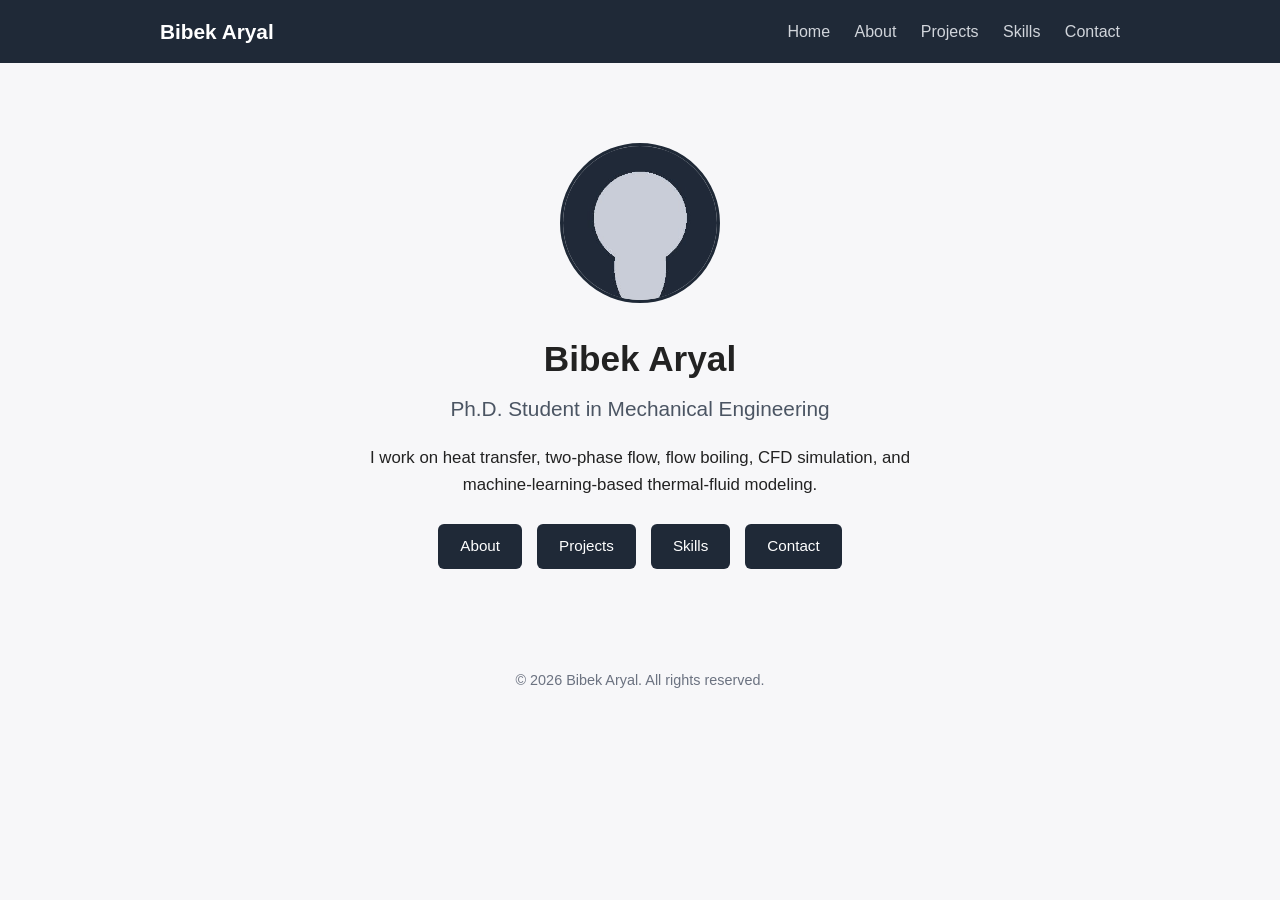
<file: docs/index.html>
<!-- index.html -->
<!-- This is the Home page. It "extends" base.html, so it automatically gets the
     navbar, footer, and CSS link from base.html. We only need to write the middle part. -->
<!-- base.html -->
<!-- This is the shared layout for every page: it has the head, the navigation bar,
     and the footer. Other pages "extend" this file and fill in the content block below. -->
<!DOCTYPE html>
<html lang="en">
<head>
    <meta charset="UTF-8">
    <!-- Makes the site scale correctly on phones and tablets -->
    <meta name="viewport" content="width=device-width, initial-scale=1.0">

    <!-- The title block below lets each page set its own browser tab title -->
    <title>Home | Bibek Aryal</title>

    <!-- Link to our CSS file. url_for() builds the correct path to static files. -->
    <link rel="stylesheet" href="static/css/style.css">
</head>
<body>

    <!-- Navigation bar shown on every page -->
    <header class="navbar">
        <div class="nav-container">
            <a href="index.html" class="nav-logo">Bibek Aryal</a>
            <nav class="nav-links">
                <a href="index.html">Home</a>
                <a href="about/index.html">About</a>
                <a href="projects/index.html">Projects</a>
                <a href="skills/index.html">Skills</a>
                <a href="contact/index.html">Contact</a>
            </nav>
        </div>
    </header>

    <!-- Main content area: each page fills this block with its own content -->
    <main class="content">
        
<section class="hero">
    <img src="static/images/profile.jpg"
         alt="Photo of Bibek Aryal" class="profile-pic">

    <h1>Bibek Aryal</h1>
    <h2>Ph.D. Student in Mechanical Engineering</h2>

    <p class="intro">
        I work on heat transfer, two-phase flow, flow boiling, CFD simulation,
        and machine-learning-based thermal-fluid modeling.
    </p>

    <!-- Buttons that link to the other pages -->
    <div class="button-group">
        <a href="about/index.html" class="btn">About</a>
        <a href="projects/index.html" class="btn">Projects</a>
        <a href="skills/index.html" class="btn">Skills</a>
        <a href="contact/index.html" class="btn">Contact</a>
    </div>
</section>

    </main>

    <!-- Footer shown on every page -->
    <footer class="footer">
        <p>&copy; 2026 Bibek Aryal. All rights reserved.</p>
    </footer>

</body>
</html>
</file>
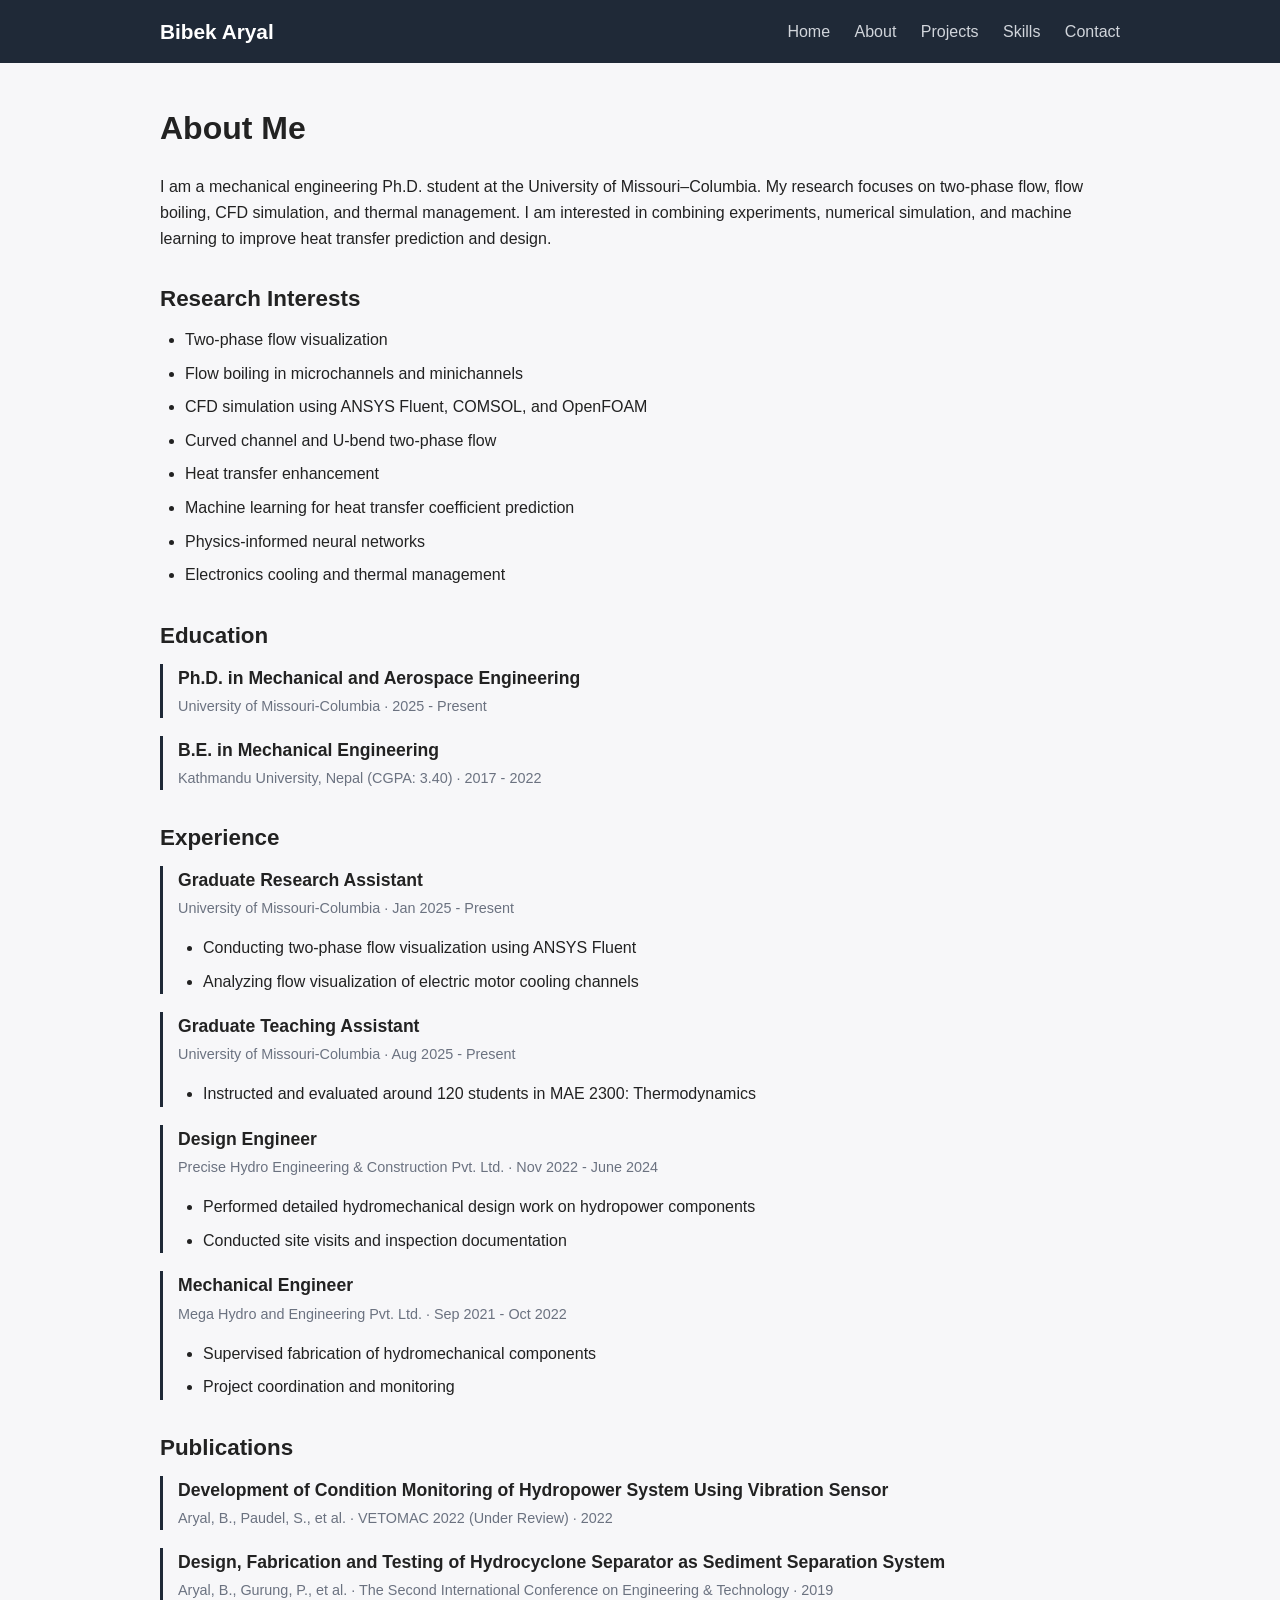
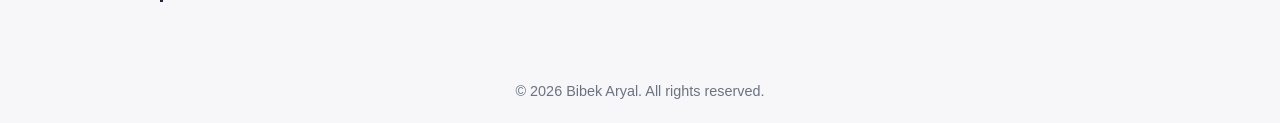
<file: docs/about/index.html>
<!-- about.html -->
<!-- The About page. "research_interests" is a Python list passed in from app.py
     (see the about() function). We loop over it with a Jinja for-loop tag. -->
<!-- base.html -->
<!-- This is the shared layout for every page: it has the head, the navigation bar,
     and the footer. Other pages "extend" this file and fill in the content block below. -->
<!DOCTYPE html>
<html lang="en">
<head>
    <meta charset="UTF-8">
    <!-- Makes the site scale correctly on phones and tablets -->
    <meta name="viewport" content="width=device-width, initial-scale=1.0">

    <!-- The title block below lets each page set its own browser tab title -->
    <title>About | Bibek Aryal</title>

    <!-- Link to our CSS file. url_for() builds the correct path to static files. -->
    <link rel="stylesheet" href="../static/css/style.css">
</head>
<body>

    <!-- Navigation bar shown on every page -->
    <header class="navbar">
        <div class="nav-container">
            <a href="../index.html" class="nav-logo">Bibek Aryal</a>
            <nav class="nav-links">
                <a href="../index.html">Home</a>
                <a href="index.html">About</a>
                <a href="../projects/index.html">Projects</a>
                <a href="../skills/index.html">Skills</a>
                <a href="../contact/index.html">Contact</a>
            </nav>
        </div>
    </header>

    <!-- Main content area: each page fills this block with its own content -->
    <main class="content">
        
<section class="page-section">
    <h1>About Me</h1>

    <p>
        I am a mechanical engineering Ph.D. student at the University of
        Missouri&ndash;Columbia. My research focuses on two-phase flow, flow
        boiling, CFD simulation, and thermal management. I am interested in
        combining experiments, numerical simulation, and machine learning to
        improve heat transfer prediction and design.
    </p>

    <h2>Research Interests</h2>
    <ul class="interest-list">
        <!-- The for loop below repeats for every item in the research_interests list -->
        
        <li>Two-phase flow visualization</li>
        
        <li>Flow boiling in microchannels and minichannels</li>
        
        <li>CFD simulation using ANSYS Fluent, COMSOL, and OpenFOAM</li>
        
        <li>Curved channel and U-bend two-phase flow</li>
        
        <li>Heat transfer enhancement</li>
        
        <li>Machine learning for heat transfer coefficient prediction</li>
        
        <li>Physics-informed neural networks</li>
        
        <li>Electronics cooling and thermal management</li>
        
    </ul>

    <h2>Education</h2>
    <!-- Each item in "education" is a dictionary, so we use dot notation like item.degree -->
    
    <div class="timeline-item">
        <h3>Ph.D. in Mechanical and Aerospace Engineering</h3>
        <p class="timeline-meta">University of Missouri-Columbia &middot; 2025 - Present</p>
    </div>
    
    <div class="timeline-item">
        <h3>B.E. in Mechanical Engineering</h3>
        <p class="timeline-meta">Kathmandu University, Nepal (CGPA: 3.40) &middot; 2017 - 2022</p>
    </div>
    

    <h2>Experience</h2>
    
    <div class="timeline-item">
        <h3>Graduate Research Assistant</h3>
        <p class="timeline-meta">University of Missouri-Columbia &middot; Jan 2025 - Present</p>
        <ul class="interest-list">
            <!-- job.details is itself a list, so this is a for loop inside a for loop -->
            
            <li>Conducting two-phase flow visualization using ANSYS Fluent</li>
            
            <li>Analyzing flow visualization of electric motor cooling channels</li>
            
        </ul>
    </div>
    
    <div class="timeline-item">
        <h3>Graduate Teaching Assistant</h3>
        <p class="timeline-meta">University of Missouri-Columbia &middot; Aug 2025 - Present</p>
        <ul class="interest-list">
            <!-- job.details is itself a list, so this is a for loop inside a for loop -->
            
            <li>Instructed and evaluated around 120 students in MAE 2300: Thermodynamics</li>
            
        </ul>
    </div>
    
    <div class="timeline-item">
        <h3>Design Engineer</h3>
        <p class="timeline-meta">Precise Hydro Engineering &amp; Construction Pvt. Ltd. &middot; Nov 2022 - June 2024</p>
        <ul class="interest-list">
            <!-- job.details is itself a list, so this is a for loop inside a for loop -->
            
            <li>Performed detailed hydromechanical design work on hydropower components</li>
            
            <li>Conducted site visits and inspection documentation</li>
            
        </ul>
    </div>
    
    <div class="timeline-item">
        <h3>Mechanical Engineer</h3>
        <p class="timeline-meta">Mega Hydro and Engineering Pvt. Ltd. &middot; Sep 2021 - Oct 2022</p>
        <ul class="interest-list">
            <!-- job.details is itself a list, so this is a for loop inside a for loop -->
            
            <li>Supervised fabrication of hydromechanical components</li>
            
            <li>Project coordination and monitoring</li>
            
        </ul>
    </div>
    

    <h2>Publications</h2>
    
    <div class="timeline-item">
        <h3>Development of Condition Monitoring of Hydropower System Using Vibration Sensor</h3>
        <p class="timeline-meta">Aryal, B., Paudel, S., et al. &middot; VETOMAC 2022 (Under Review) &middot; 2022</p>
    </div>
    
    <div class="timeline-item">
        <h3>Design, Fabrication and Testing of Hydrocyclone Separator as Sediment Separation System</h3>
        <p class="timeline-meta">Aryal, B., Gurung, P., et al. &middot; The Second International Conference on Engineering &amp; Technology &middot; 2019</p>
    </div>
    
</section>

    </main>

    <!-- Footer shown on every page -->
    <footer class="footer">
        <p>&copy; 2026 Bibek Aryal. All rights reserved.</p>
    </footer>

</body>
</html>
</file>
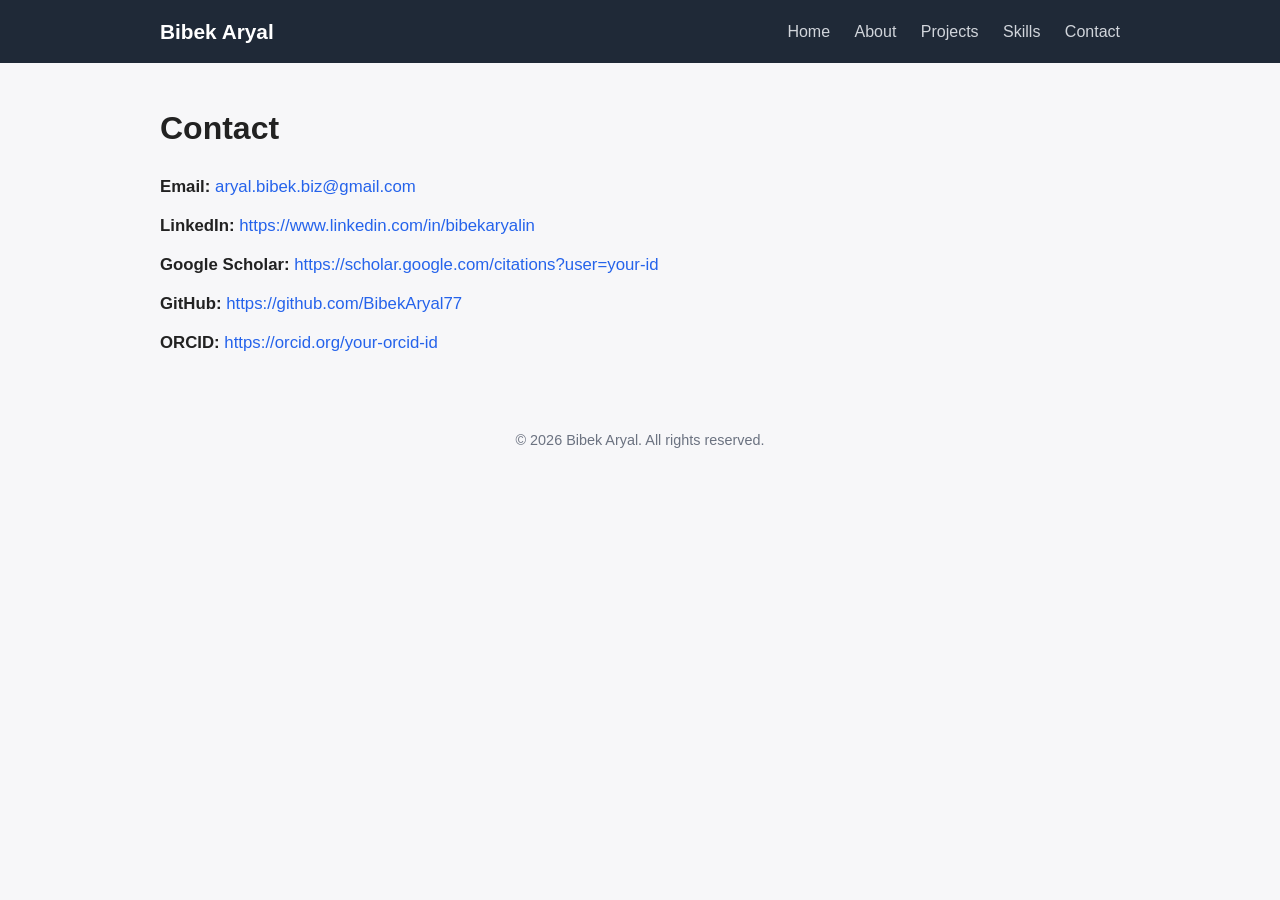
<file: docs/contact/index.html>
<!-- contact.html -->
<!-- The Contact page. "contact" is a dictionary of links passed in from app.py.
     Update the values in app.py's contact_info dictionary to change these links. -->
<!-- base.html -->
<!-- This is the shared layout for every page: it has the head, the navigation bar,
     and the footer. Other pages "extend" this file and fill in the content block below. -->
<!DOCTYPE html>
<html lang="en">
<head>
    <meta charset="UTF-8">
    <!-- Makes the site scale correctly on phones and tablets -->
    <meta name="viewport" content="width=device-width, initial-scale=1.0">

    <!-- The title block below lets each page set its own browser tab title -->
    <title>Contact | Bibek Aryal</title>

    <!-- Link to our CSS file. url_for() builds the correct path to static files. -->
    <link rel="stylesheet" href="../static/css/style.css">
</head>
<body>

    <!-- Navigation bar shown on every page -->
    <header class="navbar">
        <div class="nav-container">
            <a href="../index.html" class="nav-logo">Bibek Aryal</a>
            <nav class="nav-links">
                <a href="../index.html">Home</a>
                <a href="../about/index.html">About</a>
                <a href="../projects/index.html">Projects</a>
                <a href="../skills/index.html">Skills</a>
                <a href="index.html">Contact</a>
            </nav>
        </div>
    </header>

    <!-- Main content area: each page fills this block with its own content -->
    <main class="content">
        
<section class="page-section">
    <h1>Contact</h1>

    <ul class="contact-list">
        <li>
            <strong>Email:</strong>
            <a href="mailto:aryal.bibek.biz@gmail.com">aryal.bibek.biz@gmail.com</a>
        </li>
        <li>
            <strong>LinkedIn:</strong>
            <a href="https://www.linkedin.com/in/bibekaryalin" target="_blank" rel="noopener">https://www.linkedin.com/in/bibekaryalin</a>
        </li>
        <li>
            <strong>Google Scholar:</strong>
            <a href="https://scholar.google.com/citations?user=your-id" target="_blank" rel="noopener">https://scholar.google.com/citations?user=your-id</a>
        </li>
        <li>
            <strong>GitHub:</strong>
            <a href="https://github.com/BibekAryal77" target="_blank" rel="noopener">https://github.com/BibekAryal77</a>
        </li>
        <li>
            <strong>ORCID:</strong>
            <a href="https://orcid.org/your-orcid-id" target="_blank" rel="noopener">https://orcid.org/your-orcid-id</a>
        </li>
    </ul>
</section>

    </main>

    <!-- Footer shown on every page -->
    <footer class="footer">
        <p>&copy; 2026 Bibek Aryal. All rights reserved.</p>
    </footer>

</body>
</html>
</file>
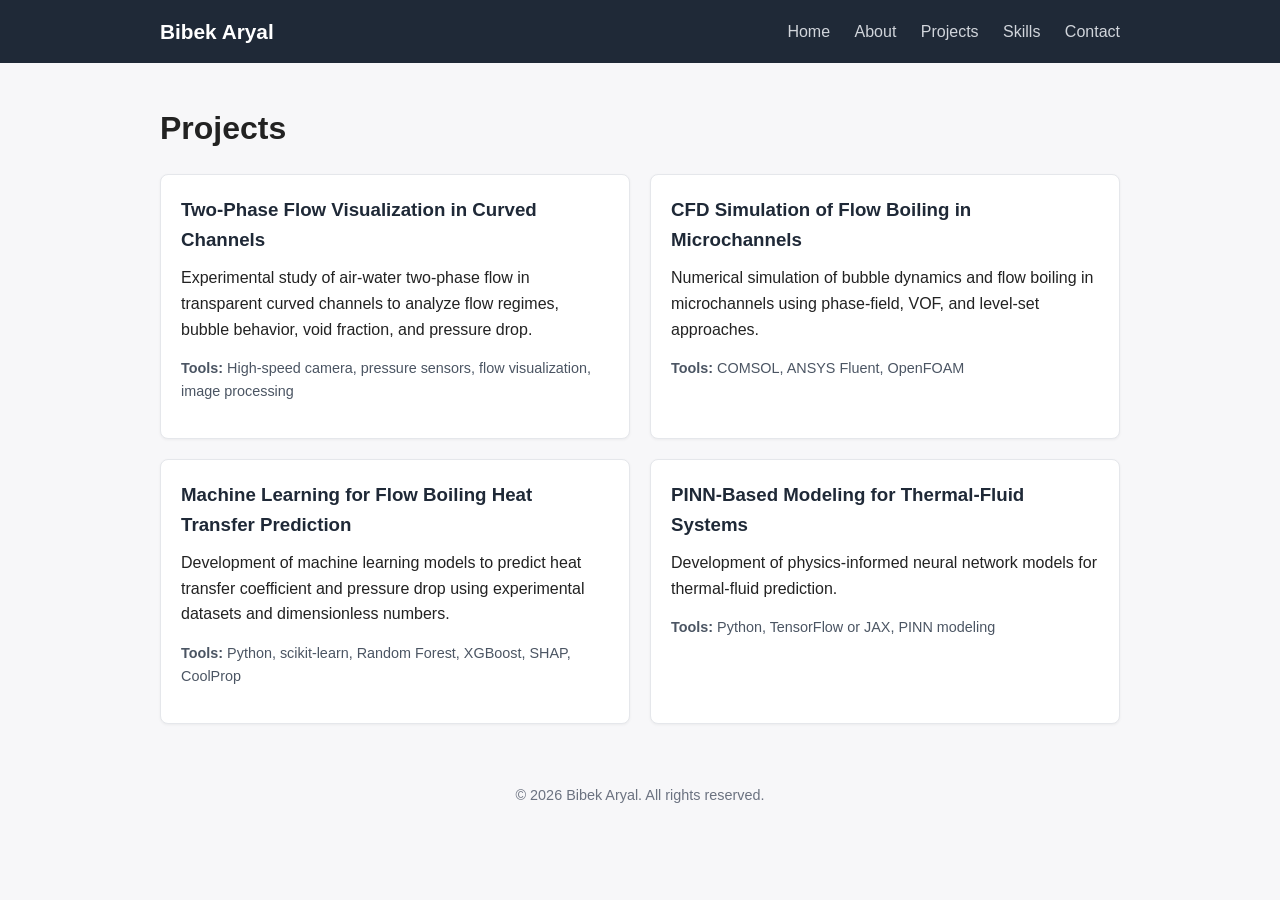
<file: docs/projects/index.html>
<!-- projects.html -->
<!-- The Projects page. "projects" is a list of dictionaries passed in from app.py.
     We loop over it and build one "card" per project. -->
<!-- base.html -->
<!-- This is the shared layout for every page: it has the head, the navigation bar,
     and the footer. Other pages "extend" this file and fill in the content block below. -->
<!DOCTYPE html>
<html lang="en">
<head>
    <meta charset="UTF-8">
    <!-- Makes the site scale correctly on phones and tablets -->
    <meta name="viewport" content="width=device-width, initial-scale=1.0">

    <!-- The title block below lets each page set its own browser tab title -->
    <title>Projects | Bibek Aryal</title>

    <!-- Link to our CSS file. url_for() builds the correct path to static files. -->
    <link rel="stylesheet" href="../static/css/style.css">
</head>
<body>

    <!-- Navigation bar shown on every page -->
    <header class="navbar">
        <div class="nav-container">
            <a href="../index.html" class="nav-logo">Bibek Aryal</a>
            <nav class="nav-links">
                <a href="../index.html">Home</a>
                <a href="../about/index.html">About</a>
                <a href="index.html">Projects</a>
                <a href="../skills/index.html">Skills</a>
                <a href="../contact/index.html">Contact</a>
            </nav>
        </div>
    </header>

    <!-- Main content area: each page fills this block with its own content -->
    <main class="content">
        
<section class="page-section">
    <h1>Projects</h1>

    <div class="project-grid">
        <!-- Loop through each project dictionary in the list -->
        
        <div class="project-card">
            <h3>Two-Phase Flow Visualization in Curved Channels</h3>
            <p>Experimental study of air-water two-phase flow in transparent curved channels to analyze flow regimes, bubble behavior, void fraction, and pressure drop.</p>
            <p class="tools"><strong>Tools:</strong> High-speed camera, pressure sensors, flow visualization, image processing</p>
        </div>
        
        <div class="project-card">
            <h3>CFD Simulation of Flow Boiling in Microchannels</h3>
            <p>Numerical simulation of bubble dynamics and flow boiling in microchannels using phase-field, VOF, and level-set approaches.</p>
            <p class="tools"><strong>Tools:</strong> COMSOL, ANSYS Fluent, OpenFOAM</p>
        </div>
        
        <div class="project-card">
            <h3>Machine Learning for Flow Boiling Heat Transfer Prediction</h3>
            <p>Development of machine learning models to predict heat transfer coefficient and pressure drop using experimental datasets and dimensionless numbers.</p>
            <p class="tools"><strong>Tools:</strong> Python, scikit-learn, Random Forest, XGBoost, SHAP, CoolProp</p>
        </div>
        
        <div class="project-card">
            <h3>PINN-Based Modeling for Thermal-Fluid Systems</h3>
            <p>Development of physics-informed neural network models for thermal-fluid prediction.</p>
            <p class="tools"><strong>Tools:</strong> Python, TensorFlow or JAX, PINN modeling</p>
        </div>
        
    </div>
</section>

    </main>

    <!-- Footer shown on every page -->
    <footer class="footer">
        <p>&copy; 2026 Bibek Aryal. All rights reserved.</p>
    </footer>

</body>
</html>
</file>
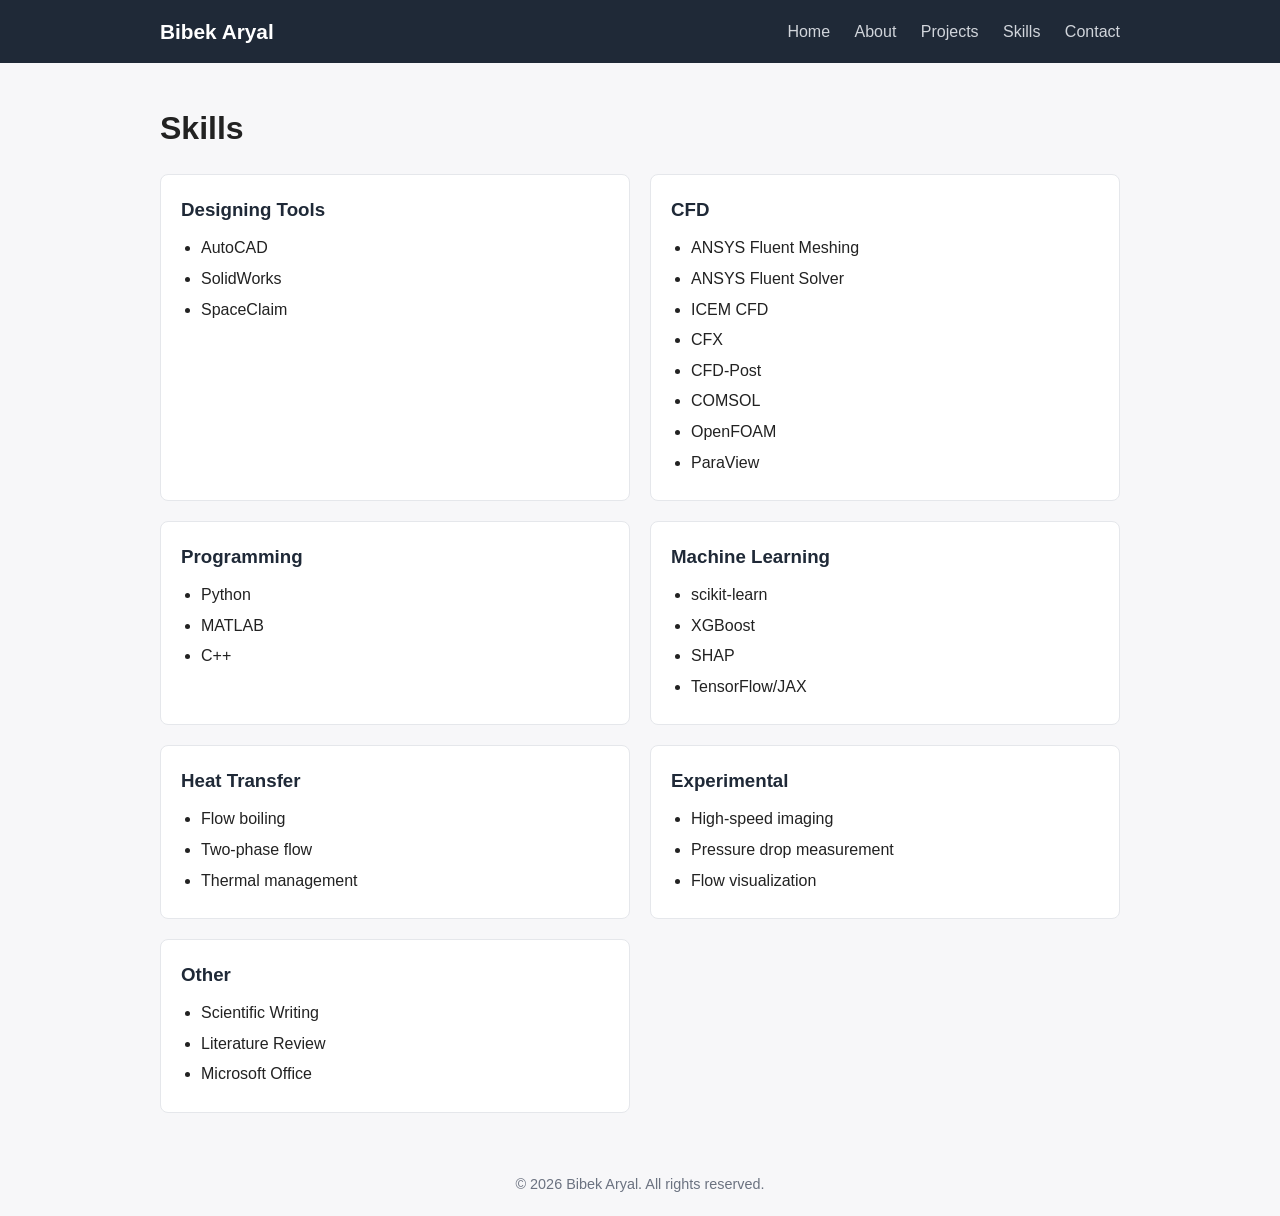
<file: docs/skills/index.html>
<!-- skills.html -->
<!-- The Skills page. "skills" is a Python dictionary passed in from app.py, where
     each key is a category name and each value is a list of skills in that category. -->
<!-- base.html -->
<!-- This is the shared layout for every page: it has the head, the navigation bar,
     and the footer. Other pages "extend" this file and fill in the content block below. -->
<!DOCTYPE html>
<html lang="en">
<head>
    <meta charset="UTF-8">
    <!-- Makes the site scale correctly on phones and tablets -->
    <meta name="viewport" content="width=device-width, initial-scale=1.0">

    <!-- The title block below lets each page set its own browser tab title -->
    <title>Skills | Bibek Aryal</title>

    <!-- Link to our CSS file. url_for() builds the correct path to static files. -->
    <link rel="stylesheet" href="../static/css/style.css">
</head>
<body>

    <!-- Navigation bar shown on every page -->
    <header class="navbar">
        <div class="nav-container">
            <a href="../index.html" class="nav-logo">Bibek Aryal</a>
            <nav class="nav-links">
                <a href="../index.html">Home</a>
                <a href="../about/index.html">About</a>
                <a href="../projects/index.html">Projects</a>
                <a href="index.html">Skills</a>
                <a href="../contact/index.html">Contact</a>
            </nav>
        </div>
    </header>

    <!-- Main content area: each page fills this block with its own content -->
    <main class="content">
        
<section class="page-section">
    <h1>Skills</h1>

    <div class="skills-grid">
        <!-- .items() loops through each (category, skill_list) pair in the dictionary -->
        
        <div class="skill-group">
            <h3>Designing Tools</h3>
            <ul>
                
                <li>AutoCAD</li>
                
                <li>SolidWorks</li>
                
                <li>SpaceClaim</li>
                
            </ul>
        </div>
        
        <div class="skill-group">
            <h3>CFD</h3>
            <ul>
                
                <li>ANSYS Fluent Meshing</li>
                
                <li>ANSYS Fluent Solver</li>
                
                <li>ICEM CFD</li>
                
                <li>CFX</li>
                
                <li>CFD-Post</li>
                
                <li>COMSOL</li>
                
                <li>OpenFOAM</li>
                
                <li>ParaView</li>
                
            </ul>
        </div>
        
        <div class="skill-group">
            <h3>Programming</h3>
            <ul>
                
                <li>Python</li>
                
                <li>MATLAB</li>
                
                <li>C++</li>
                
            </ul>
        </div>
        
        <div class="skill-group">
            <h3>Machine Learning</h3>
            <ul>
                
                <li>scikit-learn</li>
                
                <li>XGBoost</li>
                
                <li>SHAP</li>
                
                <li>TensorFlow/JAX</li>
                
            </ul>
        </div>
        
        <div class="skill-group">
            <h3>Heat Transfer</h3>
            <ul>
                
                <li>Flow boiling</li>
                
                <li>Two-phase flow</li>
                
                <li>Thermal management</li>
                
            </ul>
        </div>
        
        <div class="skill-group">
            <h3>Experimental</h3>
            <ul>
                
                <li>High-speed imaging</li>
                
                <li>Pressure drop measurement</li>
                
                <li>Flow visualization</li>
                
            </ul>
        </div>
        
        <div class="skill-group">
            <h3>Other</h3>
            <ul>
                
                <li>Scientific Writing</li>
                
                <li>Literature Review</li>
                
                <li>Microsoft Office</li>
                
            </ul>
        </div>
        
    </div>
</section>

    </main>

    <!-- Footer shown on every page -->
    <footer class="footer">
        <p>&copy; 2026 Bibek Aryal. All rights reserved.</p>
    </footer>

</body>
</html>
</file>
<file: docs/static/css/style.css>
/* style.css
   Simple stylesheet for the whole website.
   Every page links to this one file through base.html. */

/* --- Reset & base styles --- */
* {
    box-sizing: border-box; /* padding/border are included in element width, not added on top */
    margin: 0;
    padding: 0;
}

body {
    font-family: Arial, Helvetica, sans-serif;
    color: #222;
    line-height: 1.6;
    background-color: #f7f7f9;
}

/* --- Navigation bar --- */
.navbar {
    background-color: #1f2937; /* dark blue-gray */
    padding: 15px 0;
}

.nav-container {
    max-width: 1000px;
    margin: 0 auto;
    display: flex;
    justify-content: space-between;
    align-items: center;
    padding: 0 20px;
    flex-wrap: wrap;
}

.nav-logo {
    color: #fff;
    font-size: 1.3rem;
    font-weight: bold;
    text-decoration: none;
}

.nav-links a {
    color: #d1d5db;
    text-decoration: none;
    margin-left: 20px;
    font-size: 1rem;
}

.nav-links a:hover {
    color: #ffffff;
}

/* --- Main content area --- */
.content {
    max-width: 1000px;
    margin: 0 auto;
    padding: 40px 20px;
}

/* --- Home page hero section --- */
.hero {
    text-align: center;
    padding: 40px 20px;
}

.profile-pic {
    width: 160px;
    height: 160px;
    border-radius: 50%; /* makes the image a circle */
    object-fit: cover;
    margin-bottom: 20px;
    border: 3px solid #1f2937;
}

.hero h1 {
    font-size: 2.2rem;
    margin-bottom: 5px;
}

.hero h2 {
    font-size: 1.3rem;
    font-weight: normal;
    color: #4b5563;
    margin-bottom: 20px;
}

.intro {
    max-width: 600px;
    margin: 0 auto 25px auto;
    font-size: 1.05rem;
}

/* Buttons on the home page */
.button-group {
    display: flex;
    justify-content: center;
    gap: 15px;
    flex-wrap: wrap;
}

.btn {
    background-color: #1f2937;
    color: #fff;
    text-decoration: none;
    padding: 10px 22px;
    border-radius: 6px;
    font-size: 0.95rem;
    transition: background-color 0.2s ease;
}

.btn:hover {
    background-color: #374151;
}

/* --- General page sections (About, Skills, Contact) --- */
.page-section h1 {
    font-size: 2rem;
    margin-bottom: 20px;
}

.page-section h2 {
    font-size: 1.4rem;
    margin-top: 30px;
    margin-bottom: 10px;
}

.page-section p {
    margin-bottom: 15px;
}

.interest-list {
    list-style: disc;
    padding-left: 25px;
}

.interest-list li {
    margin-bottom: 8px;
}

/* Education / Experience / Publications entries on the About page */
.timeline-item {
    margin-bottom: 18px;
    padding-left: 15px;
    border-left: 3px solid #1f2937;
}

.timeline-item h3 {
    font-size: 1.1rem;
    margin-bottom: 3px;
}

.timeline-meta {
    color: #6b7280;
    font-size: 0.9rem;
    margin-bottom: 5px;
}

/* --- Projects page --- */
.project-grid {
    display: grid;
    grid-template-columns: repeat(2, 1fr); /* two cards per row on larger screens */
    gap: 20px;
    margin-top: 20px;
}

.project-card {
    background-color: #fff;
    border: 1px solid #e5e7eb;
    border-radius: 8px;
    padding: 20px;
    box-shadow: 0 1px 3px rgba(0, 0, 0, 0.05);
}

.project-card h3 {
    margin-bottom: 10px;
    color: #1f2937;
}

.project-card .tools {
    margin-top: 10px;
    font-size: 0.9rem;
    color: #4b5563;
}

/* --- Skills page --- */
.skills-grid {
    display: grid;
    grid-template-columns: repeat(2, 1fr);
    gap: 20px;
    margin-top: 20px;
}

.skill-group {
    background-color: #fff;
    border: 1px solid #e5e7eb;
    border-radius: 8px;
    padding: 20px;
}

.skill-group h3 {
    margin-bottom: 10px;
    color: #1f2937;
}

.skill-group ul {
    list-style: disc;
    padding-left: 20px;
}

.skill-group li {
    margin-bottom: 5px;
}

/* --- Contact page --- */
.contact-list {
    list-style: none;
    margin-top: 15px;
}

.contact-list li {
    margin-bottom: 12px;
    font-size: 1.05rem;
}

.contact-list a {
    color: #2563eb;
    text-decoration: none;
    word-break: break-all; /* keeps long links from overflowing on small screens */
}

.contact-list a:hover {
    text-decoration: underline;
}

/* --- Footer --- */
.footer {
    text-align: center;
    padding: 20px;
    color: #6b7280;
    font-size: 0.9rem;
}

/* --- Mobile-friendly adjustments --- */
/* When the screen is 700px wide or less, stack things vertically */
@media (max-width: 700px) {
    .nav-container {
        flex-direction: column;
        text-align: center;
    }

    .nav-links a {
        margin: 0 8px;
    }

    .project-grid,
    .skills-grid {
        grid-template-columns: 1fr; /* one column instead of two */
    }

    .hero h1 {
        font-size: 1.8rem;
    }
}
</file>
